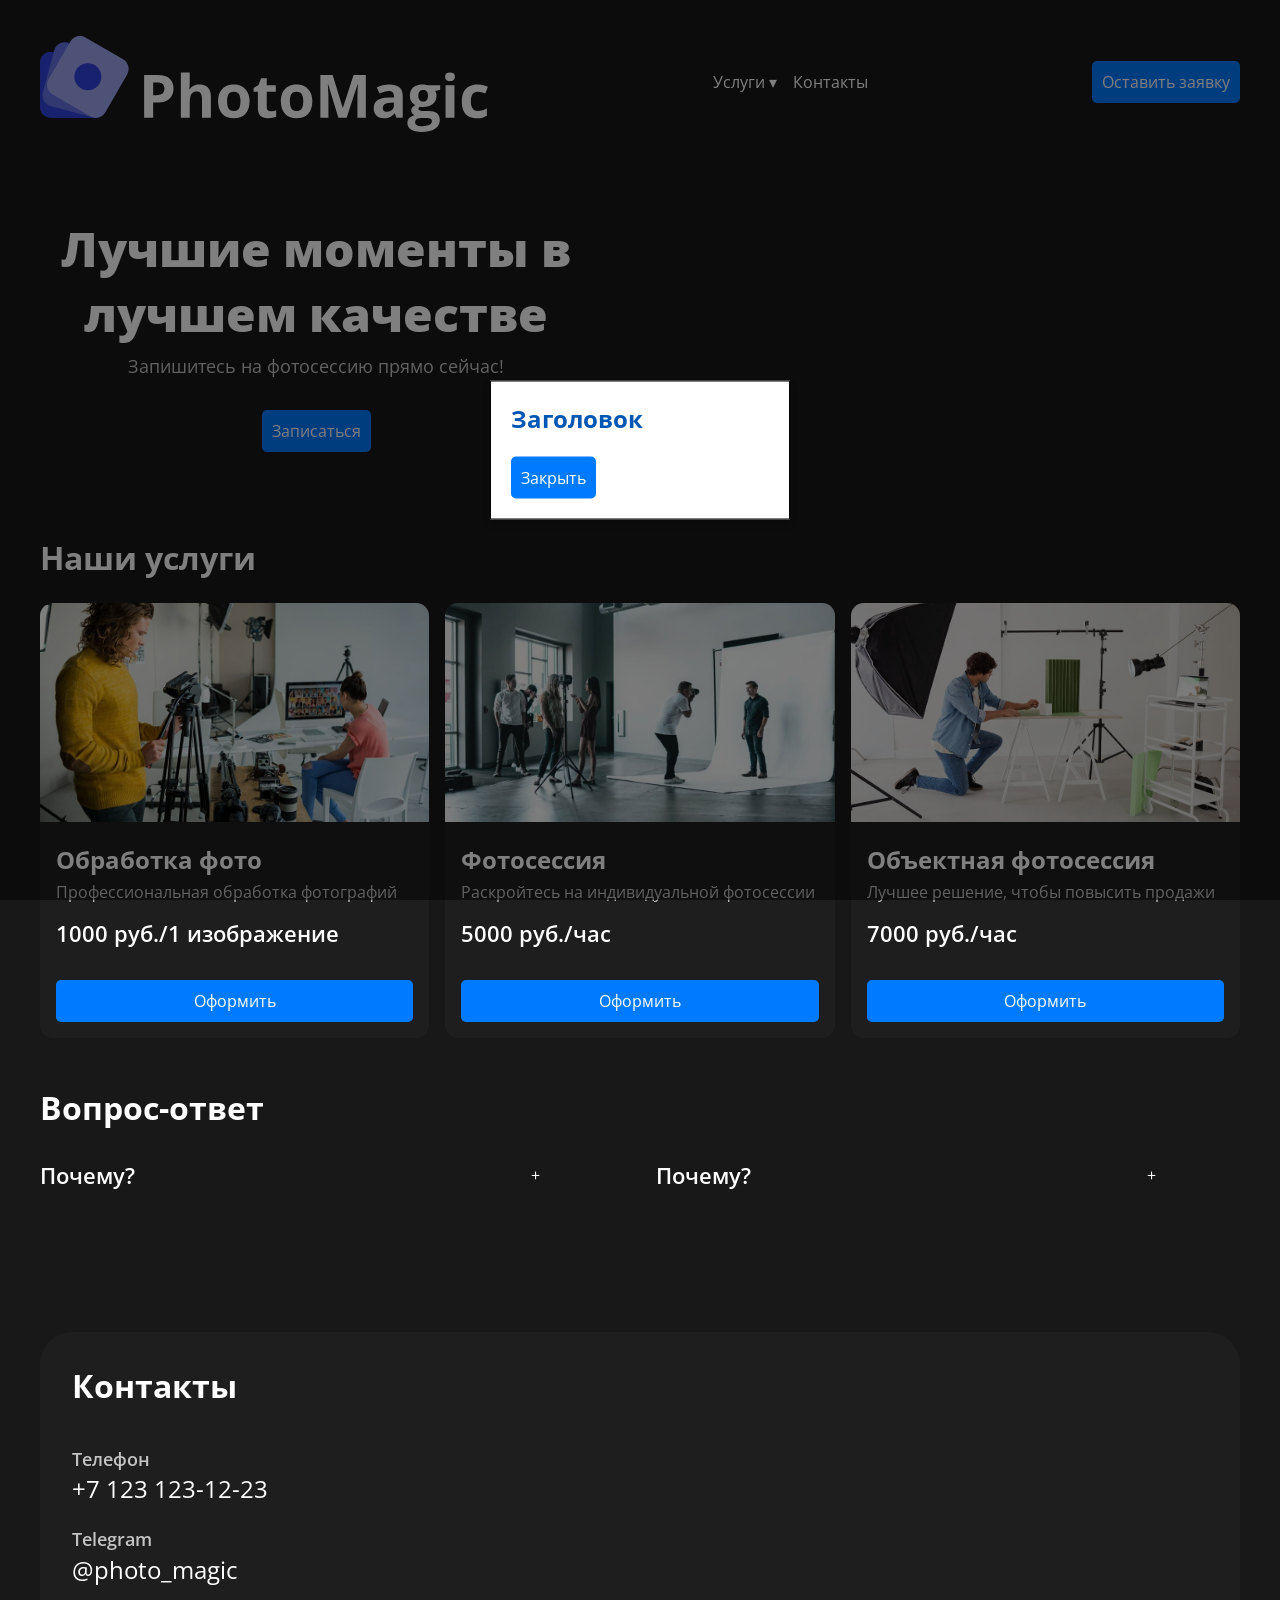
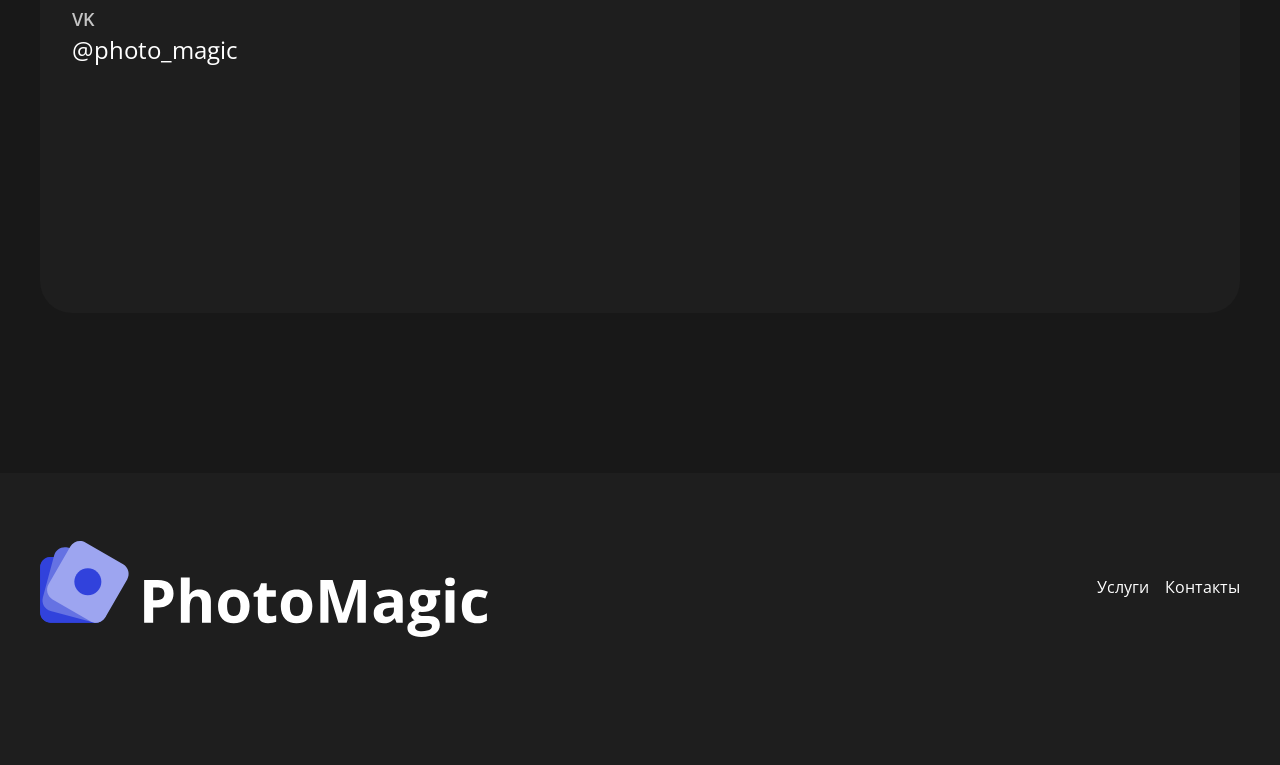
<file: 2dp__srez/index.html>
<!DOCTYPE html> 
<html lang="en"> 
<head> 
  <meta charset="UTF-8"> 
  <meta name="viewport" content="width=device-width, initial-scale=1.0"> 
  <link rel="stylesheet" href="./assets/css/style.css"> 
  <script src="./assets/js/main.js" defer></script> 
  <title>Srez</title> 
</head> 
<body> 
  <header>
    <div class="container header__content">
        <img src="./assets/images/logotype/logotype.svg" alt="logotype" class="logotype">
        <nav>
            <ul class="header_menu">
                <li>
                    <div class="link_expand">
                        <a href="">Услуги <span class="link_expand__arrow">&#x25BE;</span></a>
                        <ul class="link_expand__content">
                            <li><a href="">Фотосессия</a></li>
                            <li><a href="">Обработка фото</a></li>
                            <li><a href="">Объектная фотосессия</a></li>
                        </ul>
                    </div>
                </li>
                <li><a href="">Контакты</a></li>
            </ul>
        </nav>
        <button onclick="openModal()">Оставить заявку</button>
    </div>
</header>
   <section class="card">
    <div class="container card__content">
      <div class="card__text">
        <h1 class="card__headline">Лучшие моменты в лучшем качестве</h1>
        <p class="card__description">Запишитесь на фотосессию прямо сейчас!</p>
        <button id="bookButton">Записаться</button>
    </div>

    <div id="bookingForm" class="hidden">
        <h2>Форма записи на фотосессию</h2>
        <form id="form">
            <label for="name">Имя:</label>
            <input type="text" id="name" required>

            <label for="email">Email:</label>
            <input type="email" id="email" required>

            <label for="date">Дата фотосессии:</label>
            <input type="date" id="date" required>

            <button type="submit">Отправить</button>
        </form>
        <button id="closeForm">Закрыть</button>
    </div>
    </div>
  </section>
  <section class="services">
    <div class="container">
      <h2 class="headline">Наши услуги</h2>
      <div class="services__wrapper">
        <article class="service">
          <img class="service__cover" src="./assets/images/services/2.jpg" alt="card image">
          <div class="service__content">
            <p class="service__title">Обработка фото</p>
            <p class="service__description">Профессиональная обработка фотографий</p>
            <p class="service__price">1000 руб./1 изображение</p>
            <button class="service__button">
              Оформить
            </button>
          </div>
        </article>
        <article class="service">
          <img class="service__cover" src="./assets/images/services/1.jpeg" alt="card image">
          <div class="service__content">
            <p class="service__title">Фотосессия</p>
            <p class="service__description">Раскройтесь на индивидуальной фотосессии</p>
            <p class="service__price">5000 руб./час</p>
            <button class="service__button">
              Оформить
            </button>
          </div>
        </article>
        <article class="service">
          <img class="service__cover" src="./assets/images/services/3.jpg" alt="card image">
          <div class="service__content">
            <p class="service__title">Объектная фотосессия</p>
            <p class="service__description">Лучшее решение, чтобы повысить продажи</p>
            <p class="service__price">7000 руб./час</p>
            <button class="service__button">
              Оформить
            </button>
          </div>
        </article>
      </div>
    </div>
  </section>
 
  <section class="faq"> 
    <div class="container"> 
      <h2 class="headline">Вопрос-ответ</h2> 
      <div class="faq__container"> 
        <div class="accordion"> 
          <div class="accordion__trigger" onclick="toggleAccordion(this)"> 
            <p class="accordion__title">Почему?</p> 
            <p class="accordion__icon">&#43;</p> 
          </div> 
          <div class="accordion__content"> 
            <p>Потому что</p> 
          </div> 
        </div> 
        <div class="accordion"> 
          <div class="accordion__trigger" onclick="toggleAccordion(this)"> 
            <p class="accordion__title">Почему?</p> 
            <p class="accordion__icon">&#43;</p> 
          </div> 
          <div class="accordion__content"> 
            <p>Потому что</p> 
          </div> 
        </div> 
      </div> 
    </div> 
  </section> 
 
  <section class="contacts">
<div class="container contacts__content">
      <h2 class="headline">Контакты</h2>
      <div class="contacts__info_map">
        <ul class="contacts__wrapper">
          <li>
            <p class="contact__name">
              Телефон
            </p>
            <p class="contact__value">
              +7 123 123-12-23
            </p>
          </li>
          <li>
            <p class="contact__name">
              Telegram
            </p>
            <p class="contact__value">
              @photo_magic
            </p>
          </li>
          <li>
            <p class="contact__name">
              VK
            </p>
            <p class="contact__value">
              @photo_magic
            </p>
          </li>
        </ul>
        <iframe
          src="https://www.google.com/maps/embed?pb=!1m18!1m12!1m3!1d1121.2441865147005!2d49.17913835515897!3d55.80212146487734!2m3!1f0!2f0!3f0!3m2!1i1024!2i768!4f13.1!3m3!1m2!1s0x415eb281ef8e4d65%3A0x5b12cc06fe4a5dfe!2z0JrQsNC30LDQvdGB0LrQuNC5INGC0LXRhdC90LjQutGD0Lwg0LjQvdGE0L7RgNC80LDRhtC40L7QvdC90YvRhSDRgtC10YXQvdC-0LvQvtCz0LjQuSDQuCDRgdCy0Y_Qt9C4!5e0!3m2!1sru!2sru!4v1733303837402!5m2!1sru!2sru"
          class="contacts__map" style="border:0;" allowfullscreen="" loading="lazy"
          referrerpolicy="no-referrer-when-downgrade"></iframe>
      </div>
    </div>
  </section>
  <footer> 
    <div class="container footer__content"> 
      <img src="./assets/images/logotype/logotype.svg" alt="logotype" class="logotype"> 
      <nav> 
        <ul class="header_menu"> 
          <li><a href="">Услуги</a></li> 
          <li><a href="">Контакты</a></li> 
        </ul> 
      </nav> 
    </div> 
  </footer> 
   <dialog id="make_request"> 
    <span class="close" onclick="closeModal()">X</span> 
    <h2 class="headline">Записаться на фотосессию</h2> 
    <form id="requestForm" class="make_request_form"> 
      <input type="email" name="email" placeholder="E-mail" required> 
      <button type="submit">Отправить заявку</button> 
    </form> 
  </dialog> 
  <div id="modal-overlay"></div>
  <div id="modal">
      <h2>Заголовок</h2>
      <p>Содержимое модального окна</p>
      <button id="close-modal">Закрыть</button>
  </div>
</body> 
</html>
</file>
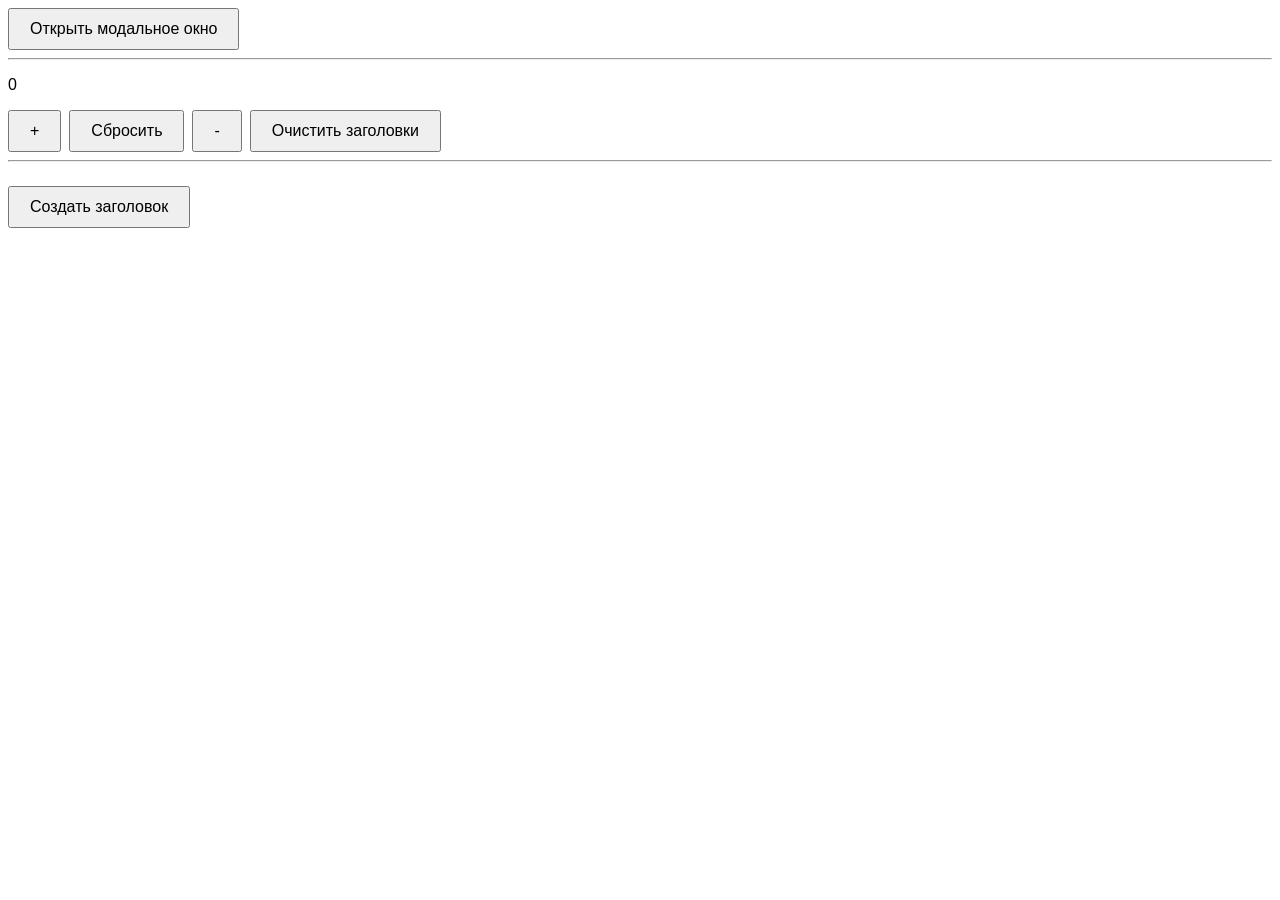
<file: 1/4/index.html>
<!DOCTYPE html>
<html lang="ru">

<head>
  <meta charset="UTF-8">
  <meta name="viewport" content="width=device-width, initial-scale=1.0">
  <script src="./public/js/modal.js" defer></script>
  <link rel="stylesheet" href="./public/css/style.css">
  <title>sm4</title>
</head>

<body>
  <button id="openModal">Открыть модальное окно</button>

  <!-- Модальное окно -->
  <div id="myModal" class="modal">
    <div class="modal-content">
      <!-- Кнопка для закрытия -->
      <span class="close">×</span>
      <p>Молодцы, теперь закройте</p>
    </div>
  </div>

  <hr>

  <p class="counter">0</p>
  <div class="buttons">
    <button onclick="changeCounter('plus')" id="plusBtn">+</button>
    <button onclick="changeCounter('reset')" id="resetBtn">Сбросить</button>
    <button onclick="changeCounter('minus')" id="minusBtn">-</button>
    <button onclick="clearHeadlines()" id="clearBtn">Очистить заголовки</button>
  </div>

  <hr>

  <button onclick="createHeadline()" id="createBtn">Создать заголовок</button>
  <div class="wrapper">
    <!-- Заголовки будут здесь -->
  </div>
  
  <script>
    const counter = document.querySelector('.counter');

    function changeCounter(type) {
      if (counter.innerHTML === '0' || counter) {
        if (type === 'plus') {
          counter.innerHTML++;
        } else if (type === 'minus') {
          counter.innerHTML--;
        } else if (type === 'reset') {
          counter.innerHTML = 0;
        }
      }
    }

    const resetButton = document.querySelector('#resetBtn');

    resetButton.addEventListener('mouseenter', () => {
      resetButton.style.width = '100rem';
      console.log('Размер элемента увеличился');
    });

    resetButton.onmouseleave = () => {
      resetButton.style.width = 'auto';
    }

    const wrapper = document.querySelector('.wrapper');

    function createHeadline() {
      const headline = document.createElement('h1');
      headline.innerHTML = 'Это моя практика :)';
      headline.classList.add('purple');
      wrapper.append(headline);
    }

    // Функция для очистки заголовков
    function clearHeadlines() {
      while (wrapper.firstChild) {
        wrapper.removeChild(wrapper.firstChild);
      }
    }
  </script>
</body>

</html>
</file>
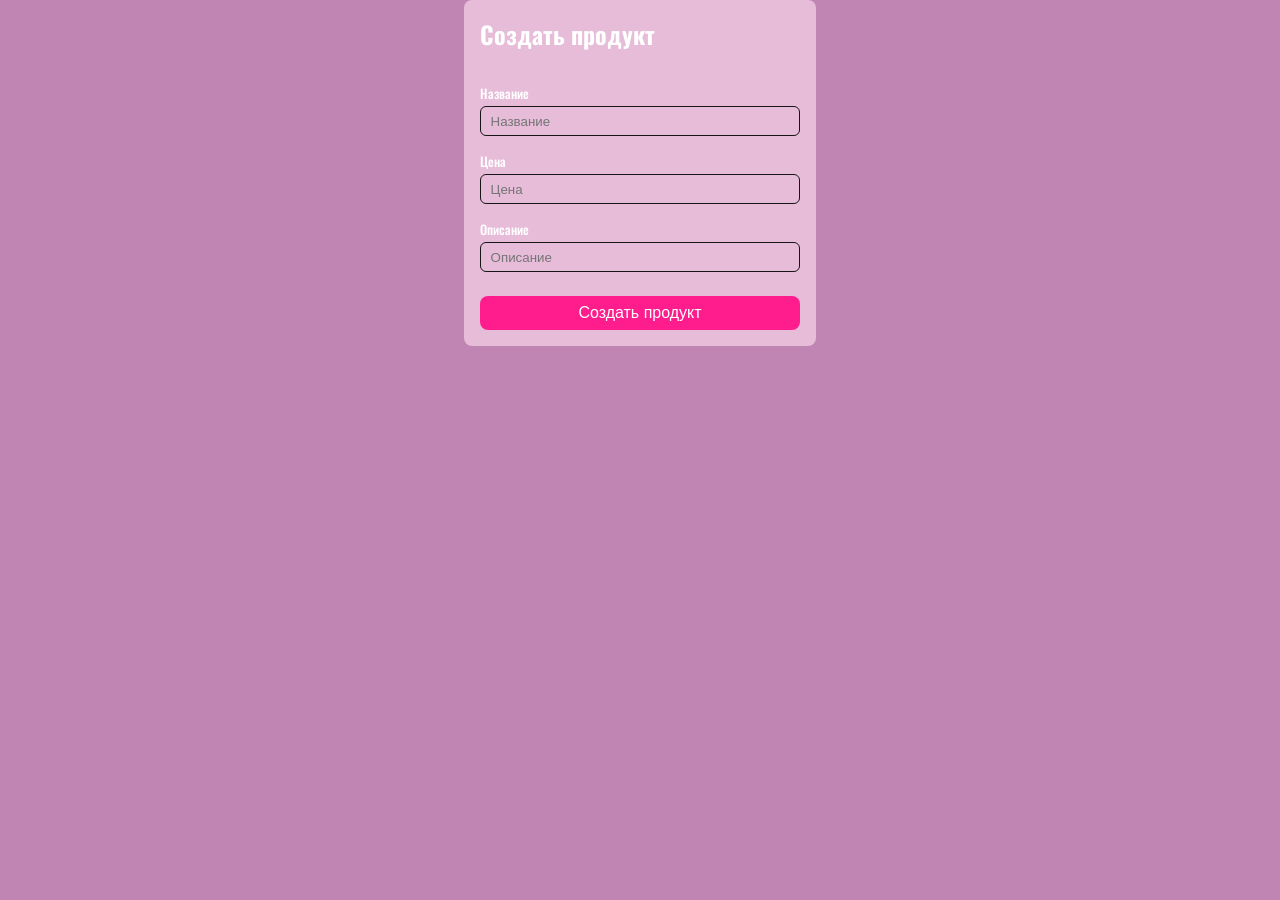
<file: 1/5/index.html>
<!DOCTYPE html>
<html lang="ru">

<head>
  <meta charset="UTF-8">
  <meta name="viewport" content="width=device-width, initial-scale=1.0">
  <!-- <script src="./public/js/modal.js" defer></script> -->
  <link rel="stylesheet" href="./public/css/style.css">
  <title>5</title>
</head>

<body>
  <div class="container">
    <form id="#productForm" onsubmit="createProduct(event)">
      <h2>Создать продукт</h2>
      <div class="input_container">
        <label>Название</label>
        <input type="text" name="title" placeholder="Название">
      </div>
      <div class="input_container">
        <label>Цена</label>
        <input type="text" name="price" placeholder="Цена">
      </div>
      <div class="input_container">
        <label>Описание</label>
        <input type="text" name="description" placeholder="Описание">
      </div>
      <button type="submit">
        Создать продукт
      </button>
    </form>
  </div>
  <script>
    const productForm = document.getElementById('#productForm');
    async function createProduct(event) {
      event.preventDefault();
      console.log('Preparing data...');
      try {
        const call = await fetch('https://fakestoreapi.com/products/', {
          method: "POST",
          body: JSON.stringify(
            {
              title: productForm[name="title"].value,
              price: productForm[name="price"].value,
              description: productForm[name="description"].value,
              image: 'https://i.pravatar.cc',
              category: 'electronic'
            }
          )
        });
        const response = await call.json();
      } catch(error) {
        alert('🚨 Ошибка: ', error);
        return;
      }
      console.log(await response);
    }



  </script>
</body>

</html>
</file>
<file: 2dp__srez/assets/css/style.css>
@font-face {
  font-family: "OpenSans";
  src: url('../fonts/OpenSans-Variable.ttf');
}

* {
  margin: 0;
  padding: 0;
  box-sizing: border-box;
  text-decoration: none;
  font-family: "OpenSans";
  color: #ffffff;
}

a {
  transition: 0.5s ease-out;
}
a:hover {
  text-decoration: underline;
}

body {
  background: #181818;
}

button {
  font-size: 1rem;
  background: #3142dc;
  color: #fff;
  border: none;
  padding: 0.8rem 2rem;
  border-radius: 0.5rem;
  transition: 0.4s ease-out;
}

button:hover {
  background: #5d6ade;
  transition: 0.1s ease-out;
}

button:active {
  background: #858dd6;
}

.container {
  max-width: 1200px;
  width: 100%;
  margin: 0 auto;
}

header {
  padding: 2rem 0;
}

.header__content {
  display: flex;
  align-items: center;
  justify-content: space-between;
}

.logotype {
  height: 100px;
}

.header_menu {
  display: flex;
  align-items: center;
  gap: 1rem;
  list-style: none;
}

.link_expand {
  position: relative;
}

.link_expand__content {
  width: 250px;
  bottom: -125px;
  padding: 1rem;
  background: #292929;
  border-radius: 1rem;
  position: absolute;
  list-style: none;
  display: none;
  flex-direction: column;
}

.link_expand.open .link_expand__content {
  display: flex;
}

.link_expand__content li + li {
  margin-top: 0.5rem;
}

.card {
  padding-top: 2rem;
}

.card__headline {
  font-size: 3rem;
  font-weight: 800;
}

.card__description {
  font-size: 1.1rem;
  margin-top: 0.5rem;
  color: #c4c4c4;
}

.card__content {
  display: grid;
  grid-template-columns: 1fr 600px;
  column-gap: 3rem;
}

.card button {
  margin-top: 2rem;
}

.card__image {
  width: 100%;
  border-radius: 1rem;
}

.card__text {
  font-size: 1.2rem;
}

.headline {
  font-size: 2rem;
  margin-bottom: 1.5rem;
}

.services {
  padding-top: 4rem;
}

.services__wrapper {
  display: grid;
  grid-template-columns: repeat(3, 1fr);
  column-gap: 1rem;
}

.service {
  border-radius: 0.8rem;
  background: #1e1e1e;
  overflow: hidden;
}

.service__cover {
  width: 100%;
  aspect-ratio: 16/9;
  object-fit: cover;
}

.service__content {
  padding: 1rem;
}

.service__title {
  font-size: 1.5rem;
  font-weight: 700;
  margin-bottom: 0.3rem;
}

.service__description {
  font-size: 1rem;
  margin-bottom: 1rem;
  color: #c4c4c4;
}

.service__price {
  font-size: 1.35rem;
  font-weight: 600;
}

.service__button {
  width: 100%;
  margin-top: 2rem;
}

.contacts {
  padding-top: 5rem;
}

.contacts__content {
  background: #1e1e1e;
  padding: 2rem;
  border-radius: 2rem;
}

.contacts__info_map {
  display: grid;
  grid-template-columns: 1fr 800px;
}

.contacts__wrapper {
  display: flex;
  flex-direction: column;
  list-style: none;
  gap: 1.35rem;
  margin-top: 1rem;
}

.contacts__wrapper>li {
  display: flex;
  flex-direction: column;
  gap: 0.1rem;
}

.contact__name {
  font-weight: 600;
  font-size: 1.1rem;
  color: #c4c4c4;
}

.contact__value {
  font-size: 1.5rem;
}

.contacts__map {
  width: 100%;
  aspect-ratio: 16/9;
  border-radius: 1rem;
}

footer {
  margin-top: 10rem;
  padding-top: 4rem;
  padding-bottom: 8rem;
  background: #1e1e1e;
}

.footer__content {
  display: flex;
  align-items: center;
  justify-content: space-between;
}

dialog {
  top: 50%;
  left: 50%;
  -webkit-transform: translateX(-50%) translateY(-50%);
  -moz-transform: translateX(-50%) translateY(-50%);
  -ms-transform: translateX(-50%) translateY(-50%);
  transform: translateX(-50%) translateY(-50%);
  width: 500px;
  padding: 2rem;
  background: #181818;
  border: #5f5f5f;
  opacity: 0;
  transition: 1s ease-out;
  outline: none;
  border-radius: 2rem;
}

dialog[open] {
  opacity: 1;
}

dialog[open]::backdrop {
  background: #000000e8;
}

.make_request_form {
  display: flex;
  flex-direction: column;
}

input {
  border: 1px solid #292929;
  outline: none;
  padding: 0.5rem 0.85rem;
  border-radius: 0.25rem;
  background: none;
}

input:focus {
  border: 1px solid #383838e8
}

input+button {
  margin-top: 1rem;
}

.close {
  position: absolute;
  top: 2rem;
  right: 2rem;
  color: #c4c4c4;
  cursor: pointer;
}

.faq {
  padding-top: 3rem;
}

.faq__container {
  margin-top: 2rem;
  display: grid;
  grid-template-columns: repeat(2, 1fr);
  column-gap: 2rem;
  row-gap: 2rem;
}

.accordion {
  width: 100%;
  max-width: 500px;
}

.accordion__trigger {
  display: flex;
  align-items: center;
  justify-content: space-between;
  gap: 1rem;
}

.accordion__title {
  width: fit-content;
  font-size: 1.35rem;
  font-weight: 600;
}

.accordion__icon {
  width: fit-content;
}

.accordion.open .accordion__icon {
  transform: rotate(45deg);
}

.accordion__content {
  opacity: 0;
  margin-top: 40px;
}

.accordion.open .accordion__content {
  opacity: 1;
}
.card__text {
  text-align: center;
  margin: 20px;
}

#bookingForm {
  border: 1px solid #ccc;
  border-radius: 5px;
  padding: 20px;
  margin: 20px auto;
}

.hidden {
  display: none;
}

form {
  display: flex;
  flex-direction: column;
}

label {
  margin: 10px 0 5px;
}

input {
  padding: 8px;
  margin-bottom: 15px;
}
#modal {
  display: none; 
  position: fixed;
  top: 50%;
  left: 50%;
  transform: translate(-50%, -50%);
  width: 300px;
  padding: 20px;
  background-color: white;
  border: 1px solid black;
  box-shadow: 0 4px 8px rgba(0, 0, 0, 0.2);
}
#modal-overlay {
  display: none; 
  position: fixed;
  top: 0;
  left: 0;
  width: 100%;
  height: 100%;
  background-color: rgba(0, 0, 0, 0.5);
}
#modal > h2{
  color: #0056b3;
}
button {
  padding: 10px;
  background-color: #007BFF;
  color: white;
  border: none;
  border-radius: 5px;
  cursor: pointer;
}

button:hover {
  background-color: #0056b3;
}
.card__text{
  text-align: center;
}
</file>
<file: 1/4/public/css/style.css>
@import url(./modal.css);

body {
  font-family: Arial, sans-serif;
}

button {
  padding: 10px 20px;
  font-size: 16px;
  cursor: pointer;
}

.buttons {
  display: flex;
  gap: 0.5rem;
}

.purple {
  color: purple;
}

#createBtn {
  margin-top: 1rem;
}
</file>
<file: 1/5/public/css/style.css>
@import url('https://fonts.googleapis.com/css2?family=Oswald:wght@200..700&display=swap');


* {
  margin: 0;
  padding: 0;
}

body {
  background-color: #c085b2;
  font-family: "Oswald", sans-serif;
  color: #fff;
  font-size: 1rem;
}

h2 {
  margin-top: 0;
  margin-bottom: 2rem;
}

button {
  transition: 0.3s ease-out;
  padding: 0.5rem 1rem;
  background: #ff1d8e;
  font-size: 16px;
  color: #fff;
  cursor: pointer;
  border: none;
  border-radius: 0.5rem;
}
button:hover {
  background: #910451;
}
button:active {
  transition: 0.5s ease-out;
  background: #ebebeb;
}

.container {
  width: clamp(100%, 1200px, 100%);
  margin-inline: auto;
  display: flex;
  justify-content: center;
}

.input_container+.input_container {
  margin-top: 1rem;
}

.input_container {
  display: flex;
  flex-direction: column;
}

label {
  color: #ffffff;
  margin-bottom: 0.2rem;
  font-size: 0.8rem;
  font-weight: 500;
}

input {
  background: none;
  border: 1px solid #161616;
  color: #d1d1d1;
  border-radius: 6px;
  padding: 0.4rem 0.6rem;
  outline: 0px;
}

input:focus {
  border: 1px solid #1e1e1e;
}

#productForm {
  margin-top: 3rem;
  margin-inline: auto;
}

form {
  padding: 1rem;
  background: #e7bcd9;
  border-radius: 0.5rem;
  width: 20rem;
  display: flex;
  flex-direction: column;
}

form button {
  margin-top: 1.5rem;
}
</file>
